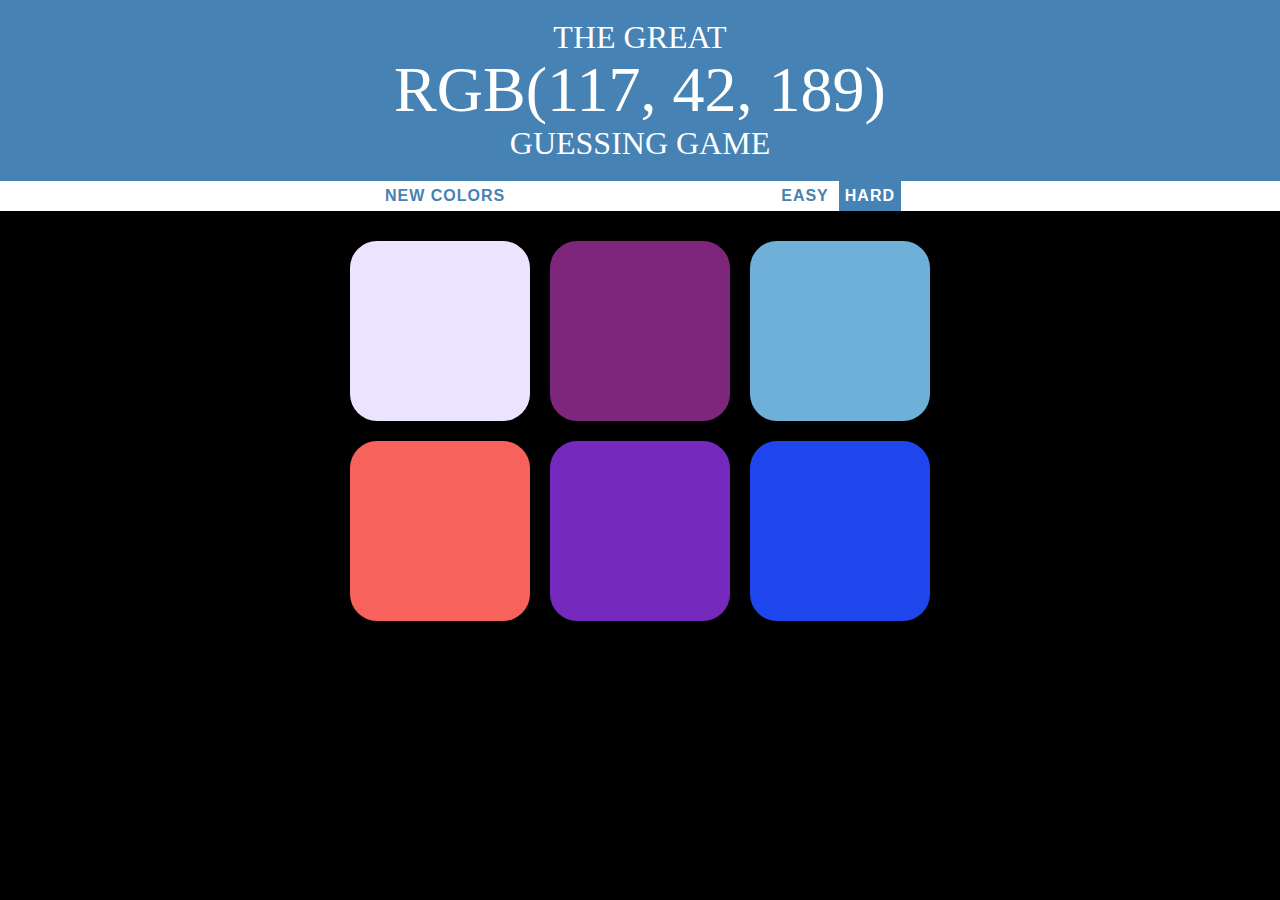
<file: index.html>
<!DOCTYPE html>
<html>
<head>
	<title>
		guessing game 
	</title>
	<link rel="stylesheet" type="text/css" href="colorgame.css"/>
</head>
<body>
	<h1>
		The Great 
		<br>
		<span id="colordisplay">RGB</span> 
		<br>
		Guessing Game
	</h1>
	<div id="stripe">
		<button id="reset">
			New Colors
		</button>
		<span id="message">
			
		</span>
		<button id="easybtn">Easy</button>
		<button id="hardbtn" class="selected">Hard</button>
	</div>
	<div id="container">
		<div class="square"></div>
		<div class="square"></div>
		<div class="square"></div>
		<div class="square"></div>
		<div class="square"></div>
		<div class="square"></div>
	</div>
	<script type="text/javascript" src="colorgame.js"></script>
</body>
</html>
</file>
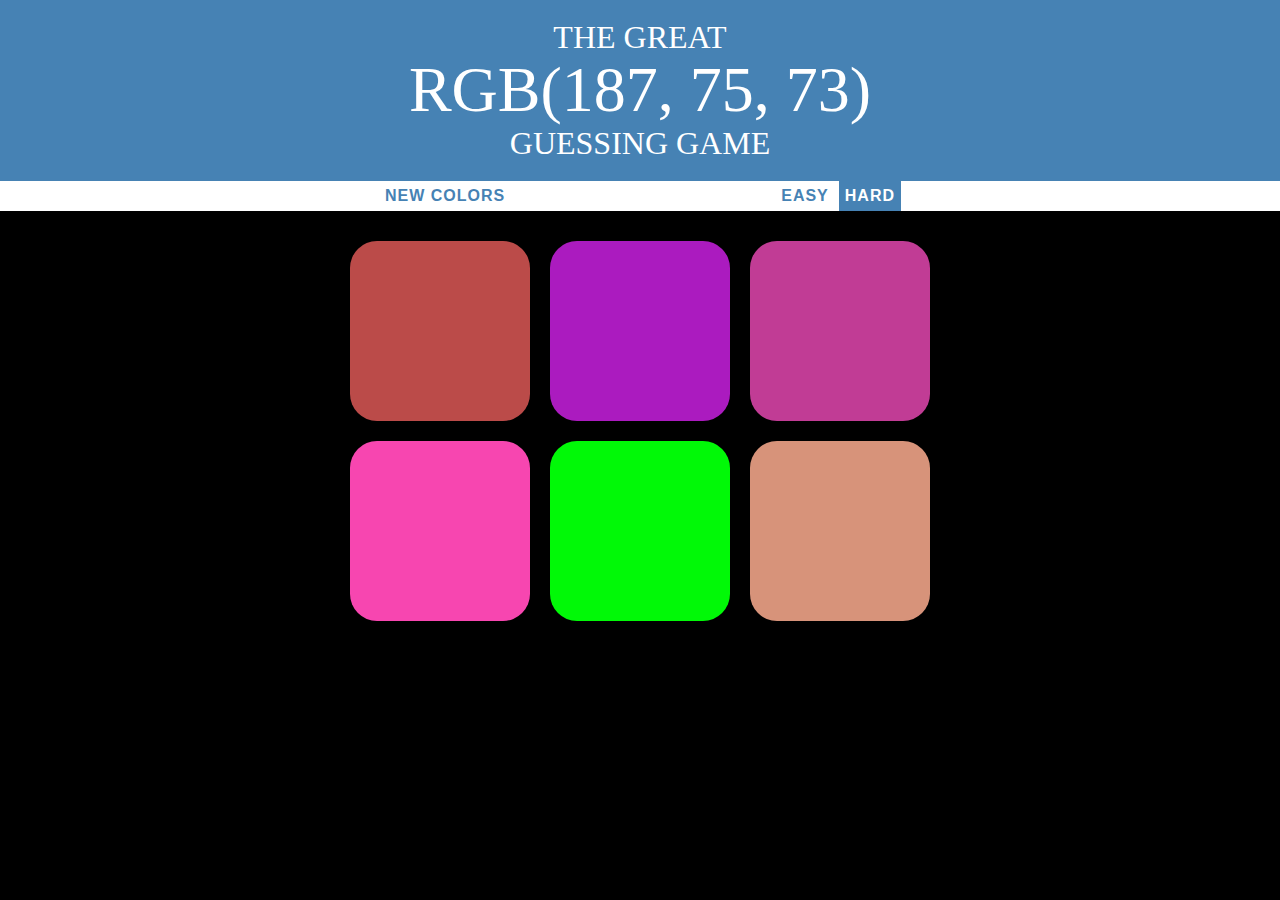
<file: colorgame.html>
<!DOCTYPE html>
<html>
<head>
	<title>
		guessing game 
	</title>
	<link rel="stylesheet" type="text/css" href="colorgame.css">
</head>
<body>
	<h1>
		The Great 
		<br>
		<span id="colordisplay">RGB</span> 
		<br>
		Guessing Game
	</h1>
	<div id="stripe">
		<button id="reset">
			New Colors
		</button>
		<span id="message">
			
		</span>
		<button id="easybtn">Easy</button>
		<button id="hardbtn" class="selected">Hard</button>
	</div>
	<div id="container">
		<div class="square"></div>
		<div class="square"></div>
		<div class="square"></div>
		<div class="square"></div>
		<div class="square"></div>
		<div class="square"></div>
	</div>
	<script type="text/javascript" src="colorgame.js"></script>
</body>
</html>
</file>
<file: colorgame.css>
body {
	background-color: black;
	margin:0;
	font-family:"Montserrat";
}
.square {
	width:30%;
	background: purple;
	padding-bottom: 30%;
	float: left;
	margin: 1.66%;
	border-radius: 15%;
	-webkit-transition:background 0.3s;
	-moz-transition: background 0.3s;
}
#container{
	max-width: 600px;
	margin:20px auto;
}
h1{
	color: white;
	text-align: center;
	text-transform: uppercase;
	font-weight: normal;
	background-color: steelblue;
	margin:0;
	line-height: 1.1;
	padding-top: 20px;
	padding-bottom: 20px;
}

#colordisplay{
	font-size: 200%;
}
#message{
	color: steelblue;
	text transform: uppercase;
	display: inline-block;
	width:20%;
}

#stripe{
	background-color: white;
	height: 30px;
	text-align: center;
}
.selected{
	background:steelblue;
	color:white;
}
button{
	outline: none;
	border:none;
	background:none;
	font-weight: 700;
	font-size:inherit;
	color:steelblue;
	text-transform: uppercase;
	letter-spacing: 1px;
	height: 100%;
	transition: all 0.3s;
} 
button:hover{
	background-color: steelblue;
	color:white;
}
</file>
